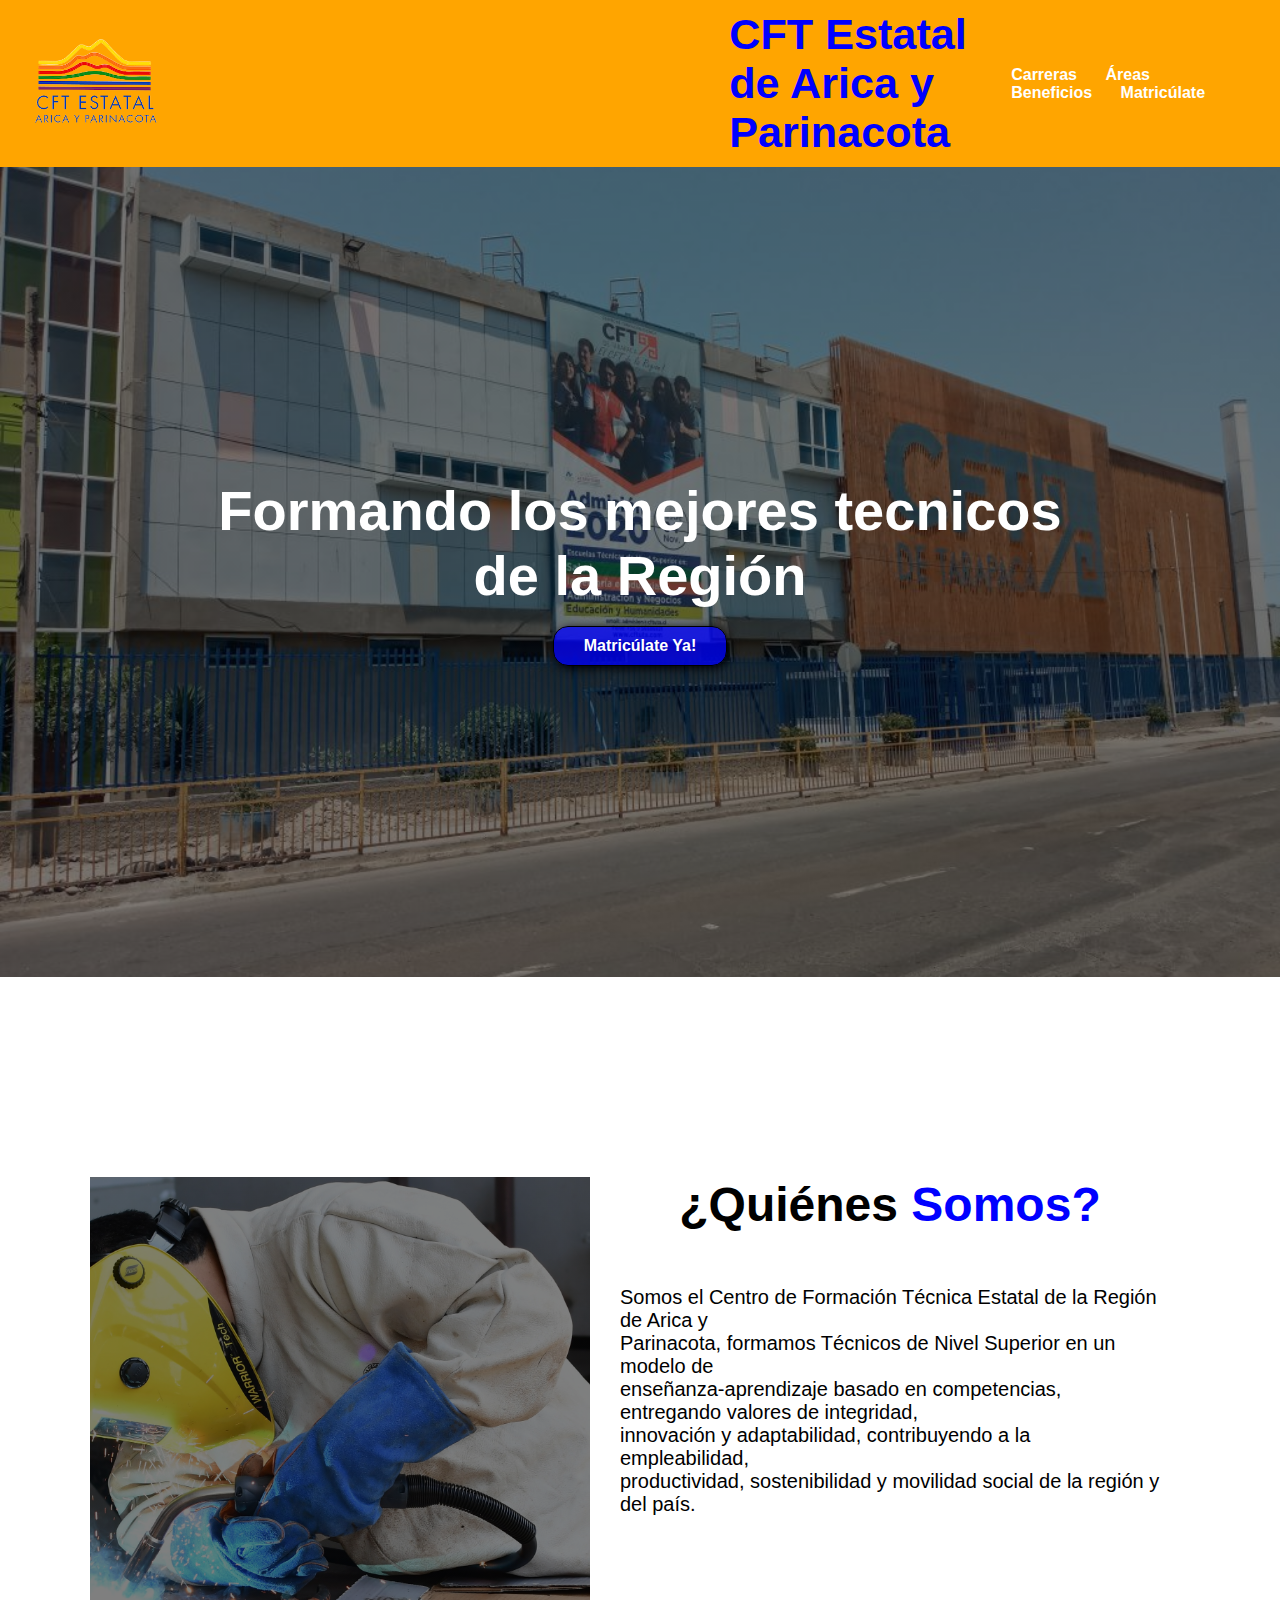
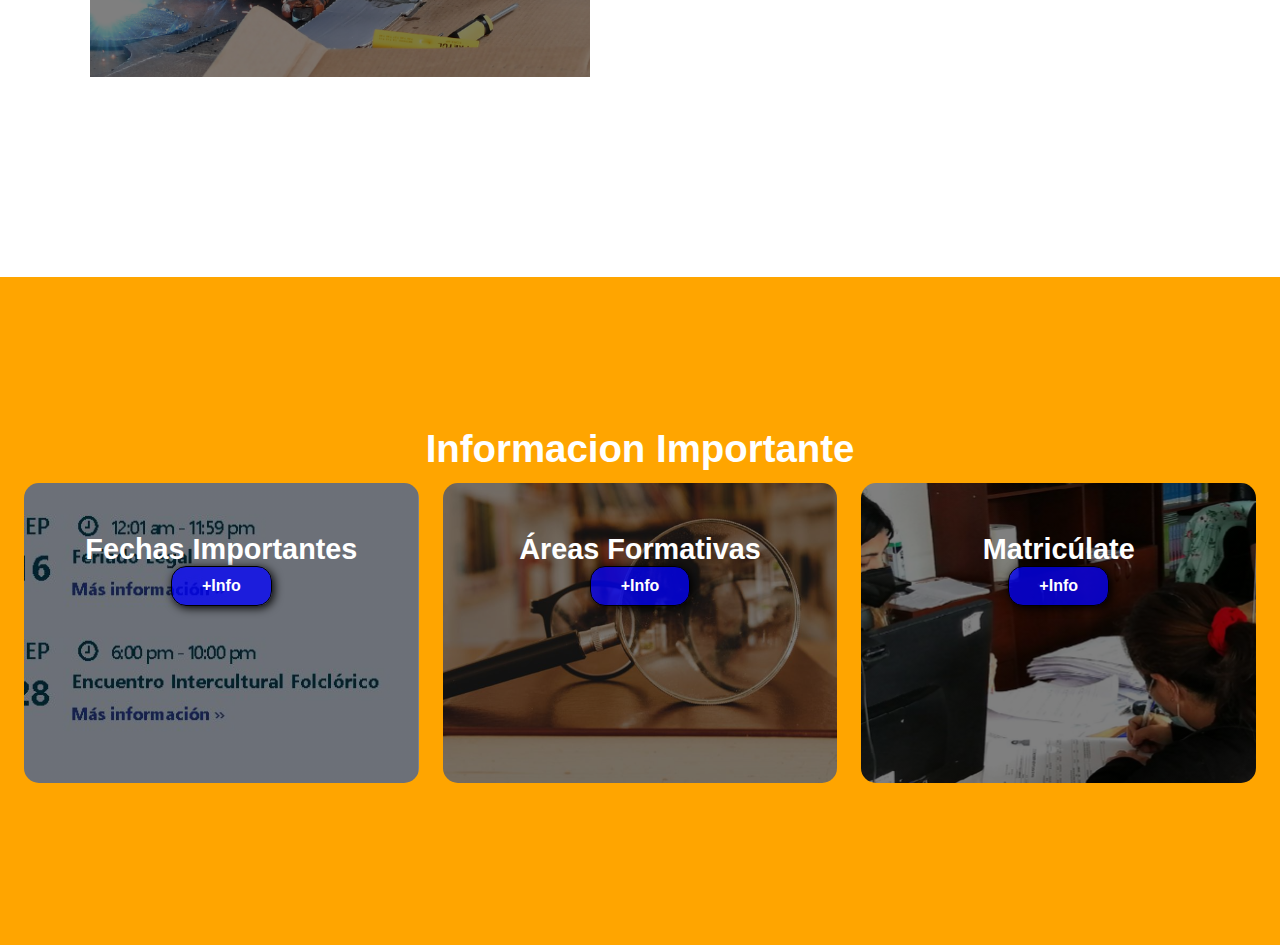
<file: cft html 2/index.html>
<!DOCTYPE html>
<html lang="en">
<head>
    <title>CFT Estatal de Arica y Parinacota</title>
    <link rel="stylesheet" href="estilo.css">
</head>
<body>
    <header>
        <div class="logo">
            <img src="logo.png" alt="logo">
            <h2 class="nombre">CFT Estatal de Arica y Parinacota</h2>
        </div>
        <nav>
            <a href="https://cftestatalaricayparinacota.cl/carreras/" target="_blank">Carreras</a>
            <a href="index3.html" target="_blank">Áreas</a>
            <a href="https://cftestatalaricayparinacota.cl/beneficios/">Beneficios</a>
            <a href="#fecha-descripcion-matricula">Matricúlate</a>
        </nav>
        </div>
    </header>


    <section id="Portada">
        <h1>Formando los mejores tecnicos<br>de la Región</h1> <br>
        <form action="index2.html">
        <button>Matricúlate Ya! </button>
        </form>
    </section>


    <section id="somos">
        <div class="container">
            <div class="container-imagen">
            </div>
            <div class="texto">
                <h5>¿Quiénes <span class=color-somos>Somos?</span></h5> <br> <br> <br>
                <p>
                    Somos el Centro de Formación Técnica Estatal de la Región de Arica y <br>
                    Parinacota, formamos Técnicos de Nivel Superior en un modelo de <br>
                    enseñanza-aprendizaje basado en competencias, entregando valores de integridad, <br>
                     innovación y adaptabilidad, contribuyendo a la empleabilidad, <br> 
                    productividad, sostenibilidad y movilidad social de la región y del país.</p>
                </div>
        </div>
    </section>
    

    <section id="fecha-descripcion-matricula"> <!--"-valores, no puede ser cambiado una vez ya hecho el diseño, pero en un nuevo html si se puede cambiar"-->
        <div class="container">
        <h3>Informacion Importante</span></h3>
        <div class="programas"> <!--encerramos las pestañas o ventanas en una clase , ya que el "container no se encuentra solamente ahi"-->
        <div class="ventanas">
            <h4>Fechas Importantes</h4>
            <p></p>
            <button>+Info</button>
        </div>
        <div class="ventanas">
            <h4>Áreas Formativas</h4>
            <p>La oferta académica del CFT Estatal de Arica y Parinacota está organizada en cuatro Áreas Formativas, <br>
                cada una de las cuales incorpora carreras que cubren un amplio abanico de actividades generadoras de bienes y servicios. <br>
                Todas ellas están alineadas con la Estrategia Regional de Desarrollo y las reales necesidades de los sectores económicos público y privado de la región, <br>                lo que les asegura altos niveles de empleabilidad. Conócelas aquí.</p>
            <button>+Info</button>
        </div>
        <div class="ventanas">
            <h4>Matricúlate</h4>
            <p>Si eres estudiante, en este espacio encontrarás toda la información <br>
                y documentación necesaria, para un buen desempeño de tu vida académica.</p>
            <form action="index2.html">
            <button>+Info</button>
            </form>
        </div>
        </div>
    </section>


</body>
</html>
</file>
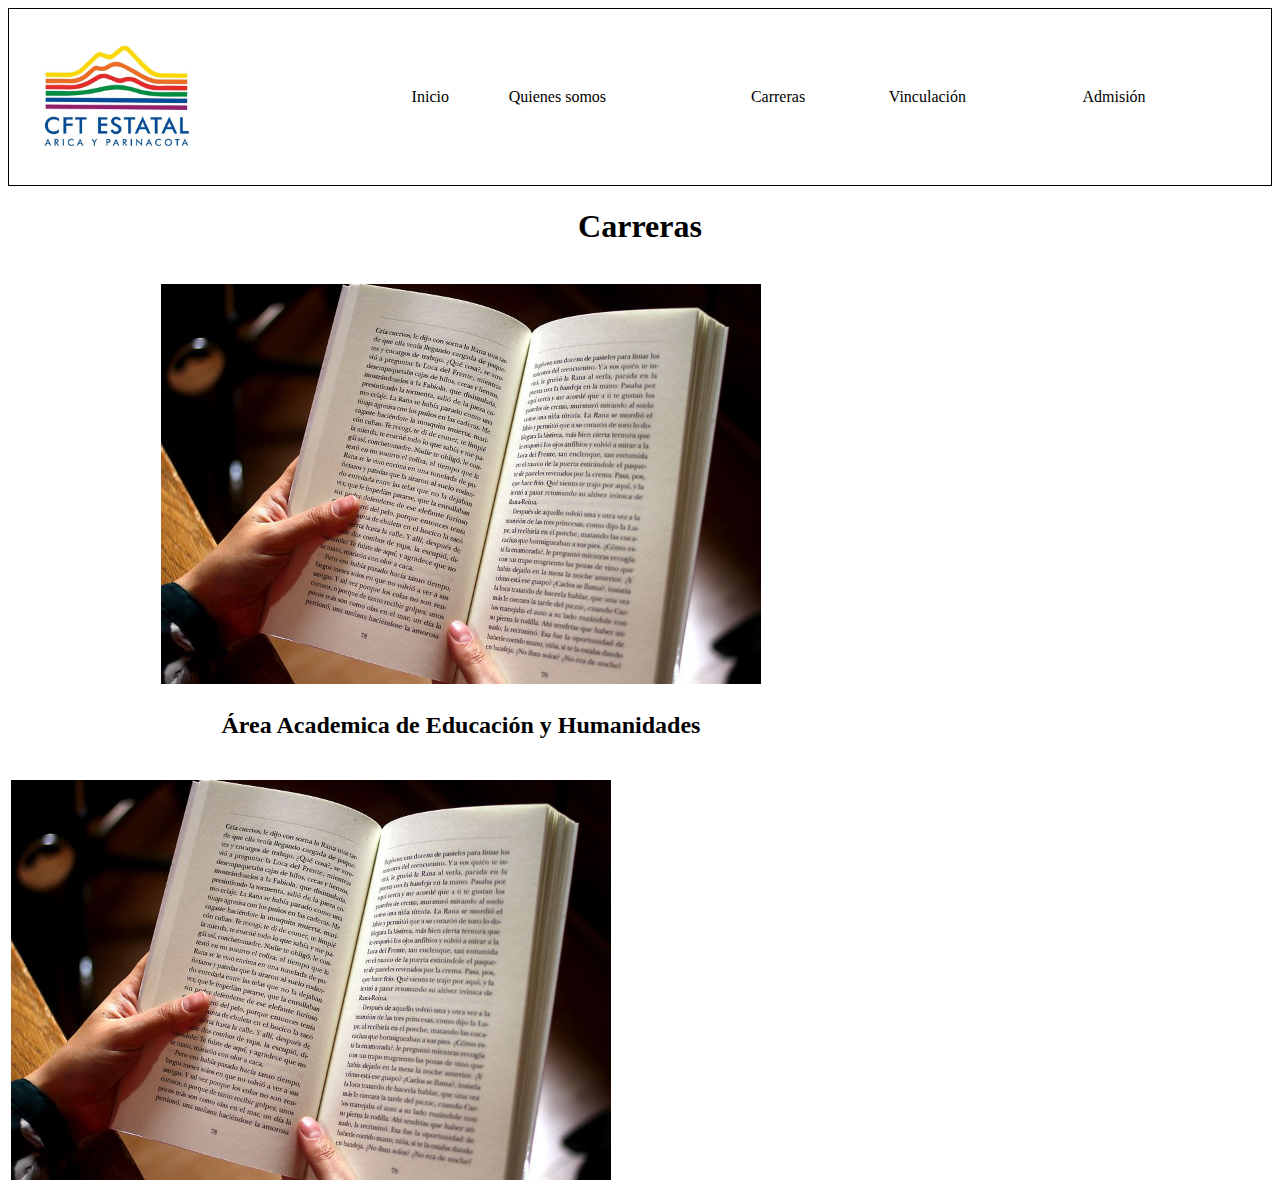
<file: Laboratorio 1/index.html>
<!DOCTYPE html>
<html lang="en">
<head>
    <title>Document</title>
    <link rel="stylesheet" href="assets/estilo.css">
</head>
<body>
    <table class="encabezado">
        <td id="imagen"><img src="assets/logo.jpg" alt="" width="150px"></td>
        <td>Inicio</td>
        <td>Quienes somos</td>
        <td>Carreras</td>
        <td>Vinculación</td>
        <td>Admisión</td>
    </table>
    <h1>Carreras</h1>
    <table class="centro">
        <tr>
        <td> <img src="assets/imagen1.jpg" alt="" width="600px" ></td> 
        </tr>
        <tr>
            <td>
                <h2>Área Academica de Educación y Humanidades</h2>
            </td>
        </tr>
    </table>
        <table class="centro2">
        <tr>
            <td> <img src="assets/imagen1.jpg" alt="" width="600px"></td>
        </tr>
    </table>
</body>
</html>
</file>
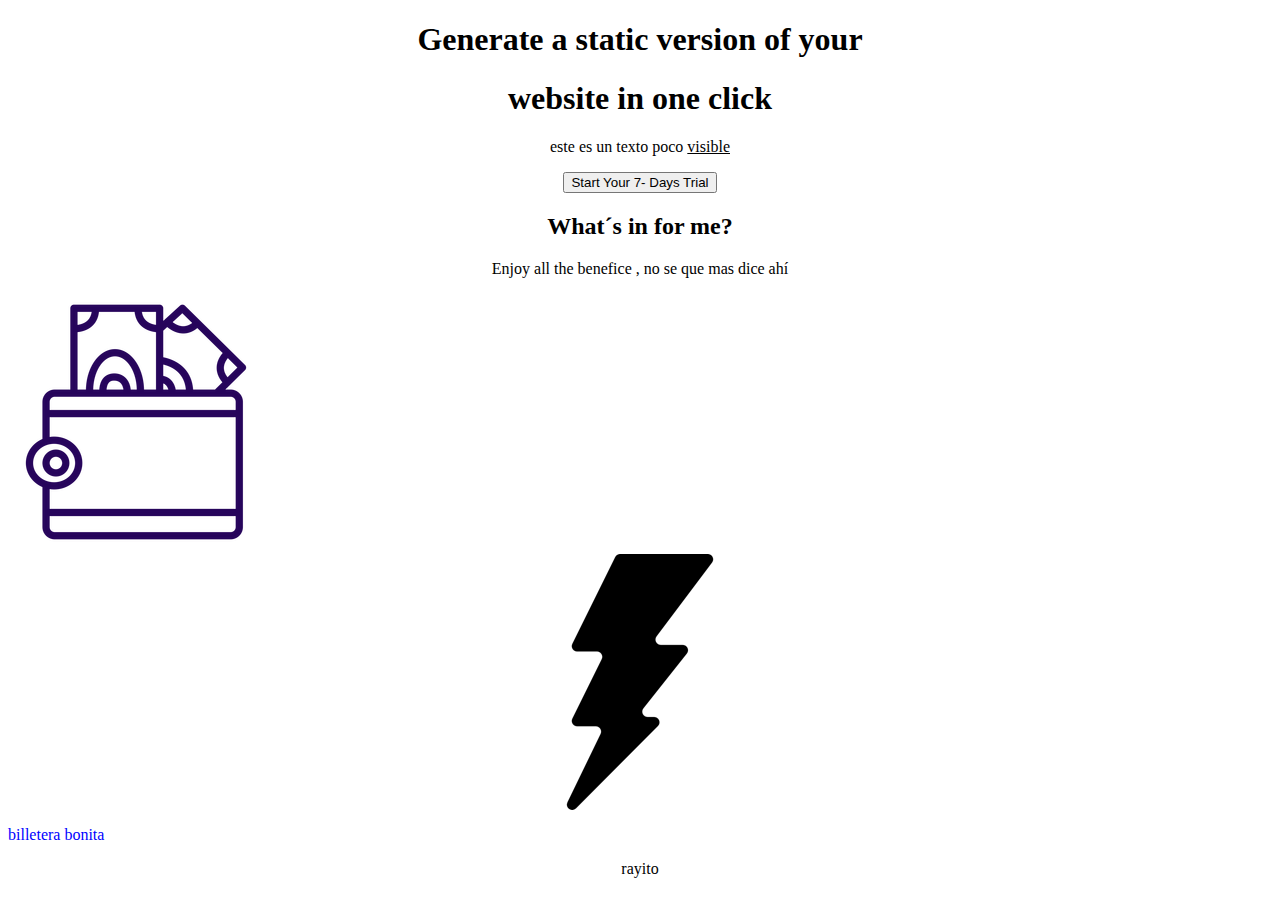
<file: index2.html>
<!DOCTYPE html>
<html lang="en">
<head>
    <style>
        p{
            color: blue;
        }
    </style>
    <meta charset="UTF-8">
    <meta http-equiv="X-UA-Compatible" content="IE=edge">
    <meta name="viewport" content="width=device-width, initial-scale=1.0">
    <title>Document</title>
</head>
<body>
    <h1><center>Generate a static version of your</center></h1>
    <h1><center>website in one click</center></h1>
    <p><center>este es un texto poco <u>visible</u></center></p>
    <center>
        <button>Start Your 7- Days Trial</button>
    </center>
    <h2><center>What´s in for me?</center></h2>
    <p><center>Enjoy all the benefice , no se que mas dice ahí</center></p>
    <img src="1.png" alt=""> <center><img src="2.png" align="center"/></center>
    <p>billetera bonita</p>
    <p><center>rayito</center></p>

</body>
</html>
</file>
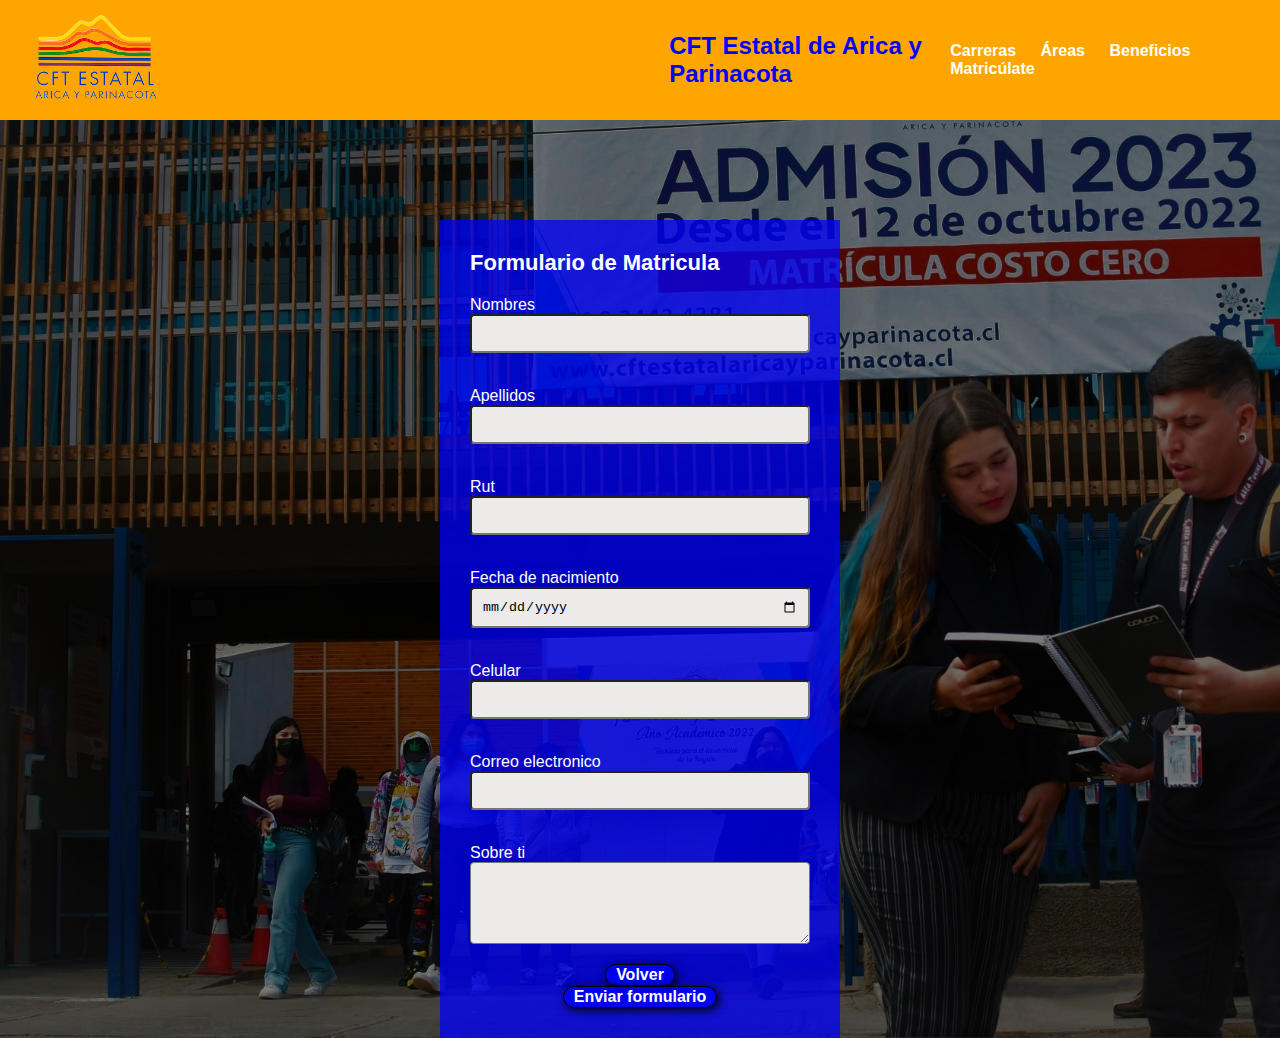
<file: cft html 2/index2.html>
<!DOCTYPE html>
<html lang="en">
<head>
    <title>Matricula</title>
    <link rel="stylesheet" href="estilo2.css">
</head>
<body>
    <header>
        <div class="logo">
            <img src="logo.png" alt="logo">
            <h2 class="nombre">CFT Estatal de Arica y Parinacota</h2>
        </div>
        <nav>
            <a href="https://cftestatalaricayparinacota.cl/carreras/" target="_blank">Carreras</a>
            <a href="index3.html" target="_blank">Áreas</a>
            <a href="https://cftestatalaricayparinacota.cl/beneficios/">Beneficios</a>
            <a href="#fecha-descripcion-matricula">Matricúlate</a>
        </nav>
    </header>

        <section id="formulario">
            <div class="formulario">
                <h4>Formulario de Matricula</h4>
                <label for="Nombres">Nombres</label>
                <input class="control" type="text" id="nombres"  name="nombres" size="40"><br><br>
                <label for="lname">Apellidos</label>
                <input class="control" type="text" id="Apellidos" name="Apellidos" size="40"><br><br>
                <label for="Rut">Rut</label>
                <input class="control" type="text" id="Rut"  name="Rut" size="30"><br><br>
                <label for="Fecha">Fecha de nacimiento</label>
                <input class="control" type="date" id="fecha de nacimiento"  name="fecha de nacimiento size="31"><br><br>
                <label for="Celular">Celular</label>
                <input class="control" type="text" id="Celular" name="Celular" size="39"><br><br>
                <label for="Nombres">Correo electronico</label>
                <input class="control" type="text" id="Correo"  name="Correo" size="33"><br><br>
                <label for="Sobre ti">Sobre ti</label>
                <textarea class="control" id="sobretiid" name="sobre ti" rows="4" cols="40"></textarea>
                <a href="index.html">
                <center><input class="boton" type="submit"value="Volver"></center></a>
                <center><input class="boton" type="submit"value="Enviar formulario"></center>
                
            </div>
        </section>
</body>
</html>
</file>
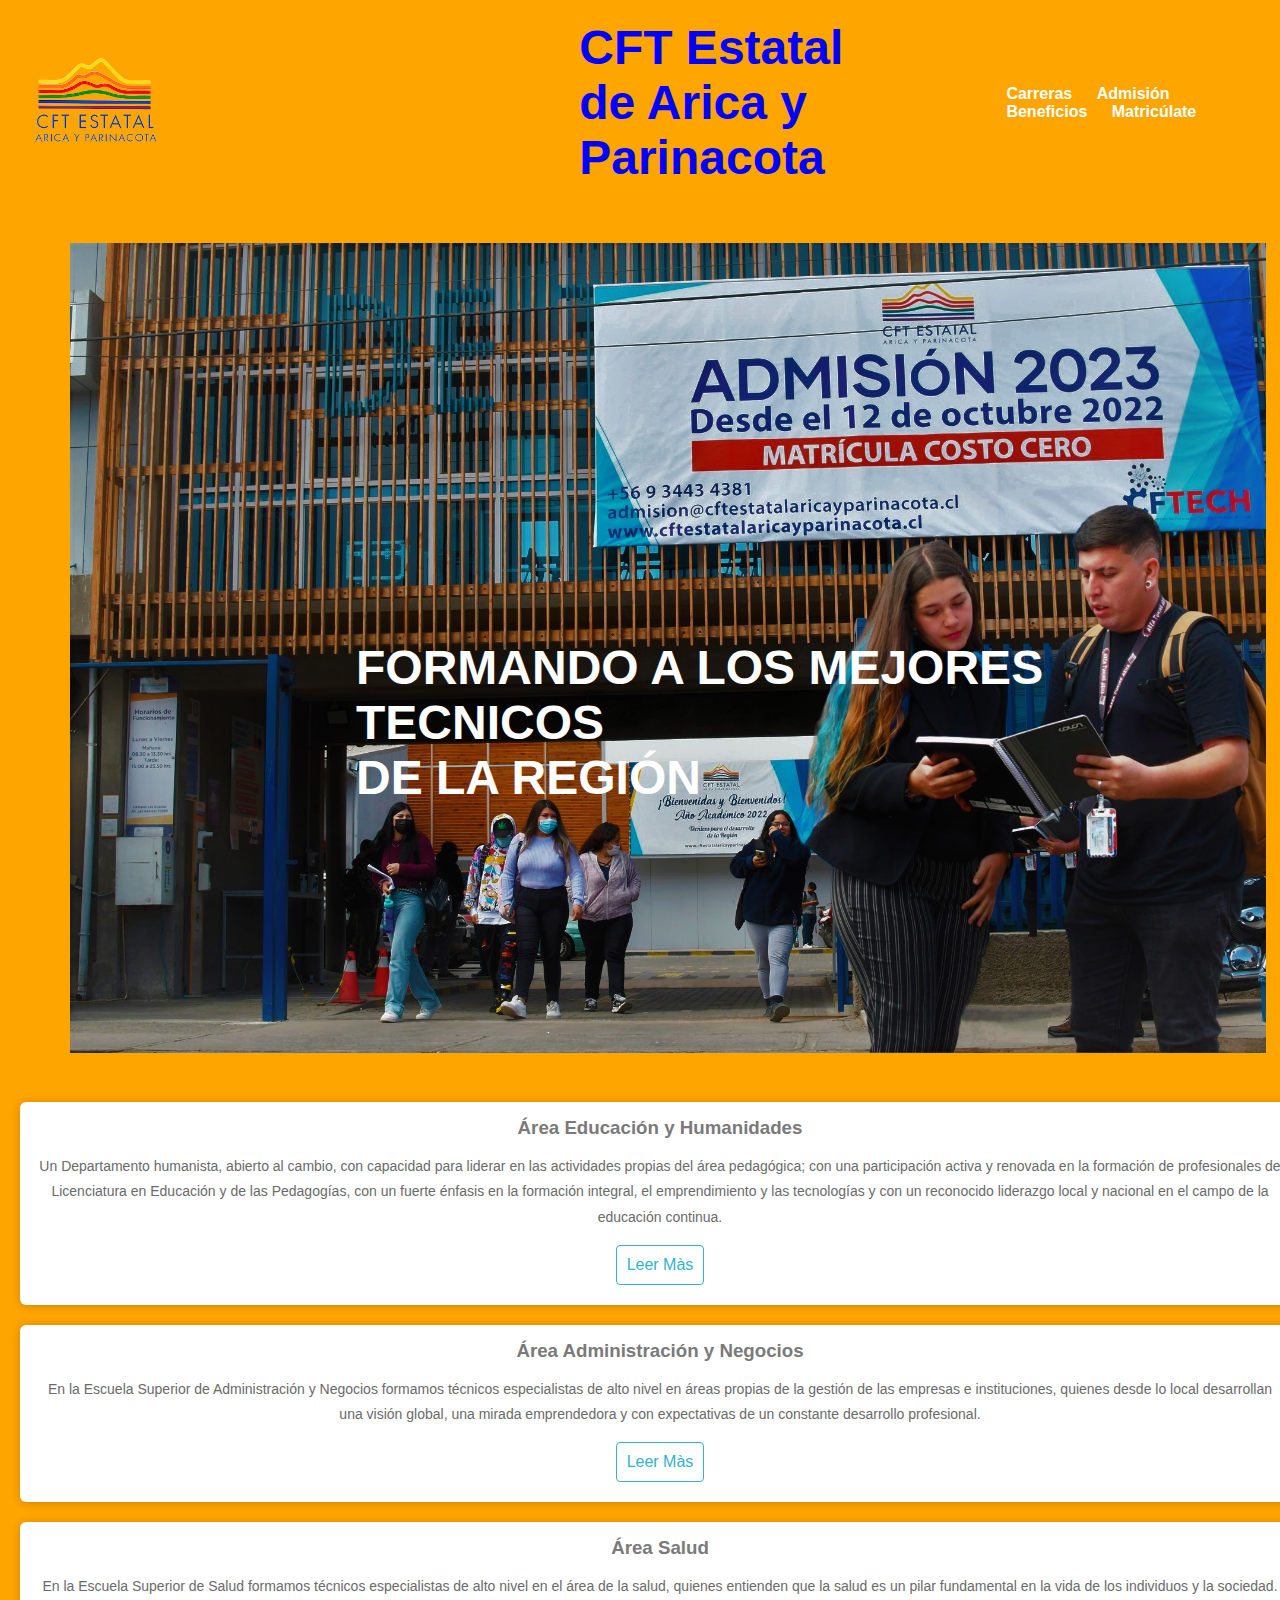
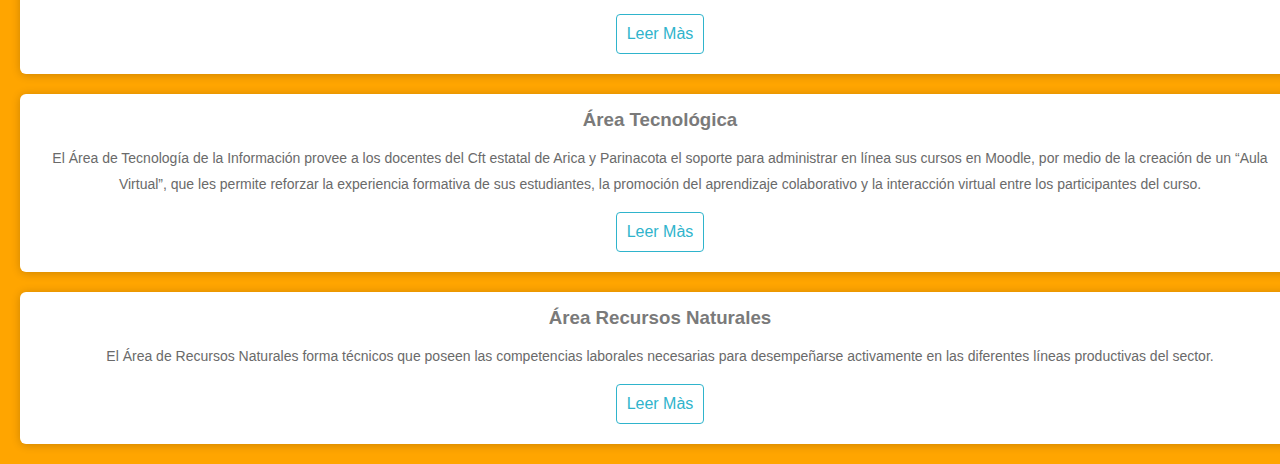
<file: cft html 2/index3.html>
<!DOCTYPE html>
<html lang="en">
<head>
    <title>CFT Estatal de Arica y Parinacota</title>
    <link rel="stylesheet" href="estilo3.css">
</head>
<body>
    <header>
        <div class="logo">
            <img src="logo.png" alt="logo">
            <h2 class="nombre">CFT Estatal de Arica y Parinacota</h2>
        </div>
        <nav>
            <a href="#Areas" target="_blank">Carreras</a>
            <a href="https://cftestatalaricayparinacota.cl/admision-2/" target="_blank">Admisión</a>
            <a href="https://cftestatalaricayparinacota.cl/beneficios/">Beneficios</a>
            <a href="#fecha-descripcion-matricula">Matricúlate</a>
        </nav>
        </div>
    </header>

    <div class="slider">
        <h2>FORMANDO A LOS MEJORES TECNICOS <br>DE LA REGIÓN</h2><br>
        <ul>
            <li><img src="slider1.jpg" alt=""></li>
            <li><img src="slider2.jpg" alt=""></li>
            <li><img src="slider3.jpg" alt=""></li>
            <li><img src="slider5.jpg" alt=""></li>         
        </ul>
    </div>
    <section id="Areas">
    <div class="container">
        <div class="card">
            <div class="contenido-card">
                <h3>Área Educación y Humanidades</h3>
                <p>Un Departamento humanista, abierto al cambio, con capacidad para liderar en las actividades propias del área pedagógica; con una participación activa y renovada en la formación de profesionales de Licenciatura en Educación y de las Pedagogías, con un fuerte énfasis en la formación integral, el emprendimiento y las tecnologías y con un reconocido liderazgo local y nacional en el campo de la educación continua.</p>
                <a href="https://cftestatalaricayparinacota.cl/carreras/">Leer Màs</a>
            </div>
        </div>
    </div>
    <div class="card">
        <div class="contenido-card">
            <h3>Área Administración y Negocios</h3>
            <p>En la Escuela Superior de Administración y Negocios formamos técnicos especialistas de alto nivel en áreas propias de la gestión de las empresas e instituciones, quienes desde lo local desarrollan una visión global, una mirada emprendedora y con expectativas de un constante desarrollo profesional.</p>
            <a href="https://cftestatalaricayparinacota.cl/carreras/">Leer Màs</a>
        </div>
    </div>
    <div class="card">
        <div class="contenido-card">
            <h3>Área Salud</h3>
            <p>En la Escuela Superior de Salud formamos técnicos especialistas de alto nivel en el área de la salud, quienes entienden que la salud es un pilar fundamental en la vida de los individuos y la sociedad.</p>
            <a href="https://cftestatalaricayparinacota.cl/carreras/">Leer Màs</a>
        </div>
    </div>
    
    <div class="card">
        <div class="contenido-card">
            <h3>Área Tecnológica</h3>
            <p>El Área de Tecnología de la Información provee a los docentes del Cft estatal de Arica y Parinacota el soporte para administrar en línea sus cursos en Moodle, por medio de la creación de un “Aula Virtual”, que les permite reforzar la experiencia formativa de sus estudiantes, la promoción del aprendizaje colaborativo y la interacción virtual entre los participantes del curso.</p>
            <a href="https://cftestatalaricayparinacota.cl/carreras/">Leer Màs</a>
        </div>
    </div>

    <div class="card">
        <div class="contenido-card">
            <h3>Área Recursos Naturales</h3>
            <p>El Área de Recursos Naturales forma técnicos que poseen las competencias laborales necesarias para desempeñarse activamente en las diferentes líneas productivas del sector.</p>
            <a href="https://cftestatalaricayparinacota.cl/carreras/">Leer Màs</a>
        </div>
    </div>
    </section>
</body>
</html>
</file>
<file: cft html 2/estilo.css>
*{
    box-sizing: border-box;
    margin: 0;
    padding: 0;
}

html{
    scroll-behavior: smooth;
}

body{
    font-family:sans-serif;
}


h1{ font-size: 3.5em;}
h2{ font-size: 2.7em;}
h3{ font-size: 2.4em;}
h4{ font-size: 1.8em;}
h5{ font-size: 3em;}
p{ font-size: 1.25em;}
ul{ list-style: none;}
li{ font-size: 1.2em;}


.nombre {
    color: blue;
}

.container{
    max-width: 1400px;
    margin: auto;
}


header{
    display: flex;
    min-height: 50px;
    background-color:orange;
    justify-content: space-between;
    align-items: center;
    padding: 10px;
}

.logo {
    display: flex;
    align-items: center ;
}



.logo img{
    height: 100px;
    margin-right: 550px;
}


nav a{
    font-weight: 600;
    padding: 10px;
}

header a{
    padding: 5px 12px;
    text-decoration: none;
    font-weight: bold;
    color: white;
}

nav a:hover{
    color: black;
}


#Portada{
    display: flex;
    align-items: center;
    justify-content: center;
    text-align: center;
    flex-direction: column; /* Direccion de las cosas */
    height: 90vh; /* Altura */
    color: white;
    background-image: linear-gradient(  /* ponerle filtro a la imagen medio oscuro */
        0deg, /* ponerle filtro a la imagen medio oscuro */
        rgba(0,0,0,0.5), /* ponerle filtro a la imagen medio oscuro */
        rgba(0,0,0,0.5)   /* ponerle filtro a la imagen medio oscuro */
    )
   ,url(slider4.jpg);
   background-repeat: no-repeat;
    background-size: cover;
    background-position: center center; /*para centrar siempre la imagen*/
}


#somos .container{
    text-align: center;
    padding: 200px 12px; /* primer px es la separacion de arriba y abajo y el segundo px es la separacion de los bordes*/
}



#somos .container{
    display: flex; /*poner las cosas un lado a la otra*/
    justify-content: center;
    
}

#somos .texto{
    width: 50%;
    text-align: initial;
    max-width: 600px;
    padding: 0px 30px;
    display: flex;
    flex-direction: column;
    align-items: center;
}

.color-somos{
    color: blue;
}



#somos .container-imagen{
    background-image: linear-gradient(
    0deg,
    rgba(0,0,0,0.5),
    rgba(0,0,0,0.5)
),url(somos.jpg);
background-size: cover;
background-position: center;
width: 500px;
height: 500px;
}

#fecha-descripcion-matricula .programas{
display: flex;
justify-content: center;
}







#fecha-descripcion-matricula{
    background-color:orange;
    color: white;
}


#fecha-descripcion-matricula .container{
    text-align: center;
    padding: 150px 12px;
}


#fecha-descripcion-matricula p{
    display: none;
}


#fecha-descripcion-matricula .ventanas{
    background-size: cover;
    background-position: center center;
    padding: 50px;
    margin: 12px;
    border-radius: 15px;
}


.ventanas:first-child{
    background-image: linear-gradient(  /* ponerle filtro a la imagen medio oscuro */
        0deg, /* ponerle filtro a la imagen medio oscuro */
        rgba(0,0,0,0.5), /* ponerle filtro a la imagen medio oscuro */
        rgba(0,0,0,0.5)   /* ponerle filtro a la imagen medio oscuro */
    )
   ,url(fechas.JPG);
   width: 400px;
   height: 300px;
}

.ventanas:nth-child(2){
    background-image: linear-gradient(  /* ponerle filtro a la imagen medio oscuro */
        0deg, /* ponerle filtro a la imagen medio oscuro */
        rgba(0,0,0,0.5), /* ponerle filtro a la imagen medio oscuro */
        rgba(0,0,0,0.5)   /* ponerle filtro a la imagen medio oscuro */
    )
   ,url(area.JPG);
   width: 400px;
   height: 300px;
}

.ventanas:nth-child(3){
    background-image: linear-gradient(  /* ponerle filtro a la imagen medio oscuro */
    0deg, /* ponerle filtro a la imagen medio oscuro */
    rgba(0,0,0,0.5), /* ponerle filtro a la imagen medio oscuro */
    rgba(0,0,0,0.5)   /* ponerle filtro a la imagen medio oscuro */
),url(matricula.JPG);
    width: 400px;
    height: 300px;
}










button{
    font-size: 1em;
    font-weight: bold;
    padding: 10px 30px;
    border-radius: 15px;
    border: 1px solid rgb(0,0,0,5);
    box-shadow: 2px 2px 10px rgb(0,0,0,5);  /*Sombras del boton. color de las letras , y el color de fondo del boton*/
    color: white;
    background-color: rgba(0, 0, 255, 0.74);
}
button:hover{ /*Color que se produce al pasar el cursor por el boton*/
    background-color: rgb(57, 73, 255);
}
</file>
<file: Laboratorio 1/assets/estilo.css>
.encabezado{
    border: 1px solid;
    width: 100%;
    padding: 30px;
    justify-content: space-between;

}

h1{
    text-align: center;
}



.centro{
    text-align: center;
    padding: 15px 150px;
    display: flex;
    flex-direction: column;
    
}
</file>
<file: cft html 2/estilo2.css>
*{
    margin: 0;
    padding: 0;
    box-sizing: border-box;
}



body{
    font-family: sans-serif;
    margin: 0;
        background-image: linear-gradient(
        0deg,
        rgba(0,0,0,0.5), 
        rgba(0,0,0,0.5)   
    )
   ,url(slider1.jpg);
   background-repeat: no-repeat;
    background-size: cover;
    background-position: center center;
}

a{
    text-decoration: none;
    color: white;
}

h2{
    color: blue;
    
}
header{
    display: flex;
    min-height: 50px;
    background-color:orange;
    justify-content: space-between;
    align-items: center;
    padding: 10px;

}

.logo {
    display: flex;
    align-items: center;
}

.logo img{
    height: 100px;
    margin-right: 490px;
}

nav a{
    font-weight: 600;
    padding: 10px;
}

nav a:hover{
    color: black;
}

/*formulario*/


.formulario{
    width: 400px;
    background-color:rgba(0, 0, 255, 0.74);
    padding: 30px;
    margin: auto;
    margin-top: 100px;
    color: white;
}

.formulario h4{
    font-size: 22px;
    margin-bottom: 20px;
}

.control{
    width: 100%;
    background-color: rgb(237, 234, 234);
    padding: 10px;
    border-radius: 4px;
    margin-bottom: 16px;
}

.boton{
    font-size: 1em;
    font-weight: bold;
    padding: 1px 10px;
    border-radius: 100px;
    border: 1px solid rgb(0,0,0,5);
    box-shadow: 2px 2px 10px rgb(0,0,0,5);  /*Sombras del boton. color de las letras , y el color de fondo del boton*/
    color: white;
    background-color: rgba(0, 0, 255, 0.74);
    
}

.boton:hover{ /*Color que se produce al pasar el cursor por el boton*/
    background-color: rgb(57, 73, 255);
}

#formulario .formulario{
    justify-content: center;

}
</file>
<file: cft html 2/estilo3.css>
*{
    box-sizing: border-box;
    padding: 0%;
    margin: 0;
}


html{
    scroll-behavior: smooth;
}

body{
    font-family:sans-serif;
    background-color: orange;
}



h2{font-size: 3em;}
h2{
    color: blue;
    padding: 10px 100px;
}


header{
    display: flex;
    min-height: 50px;
    background-color:orange;
    justify-content: space-between;
    align-items: center;
    padding: 10px;

}

header a{
    padding: 100px 12px;
    text-decoration: none;
    font-weight: bold;
    color: white;
}

.logo {
    display: flex;
    align-items: center;
}

.logo img{
    height: 100px;
    margin-right: 300px;
}

nav a{
    font-weight: 600;
    padding: 10px;
}

nav a:hover{
    color: black;
}



.slider {
    width: 95%;
    margin: 0px 50px;
    overflow: hidden;
}

.slider ul{
    display: flex;
    padding: -100px;
    margin: 20px;
    width: 400%;
    animation: cambio 10s infinite alternate;
}

.slider h2{
    font-size: 3em;
    color: rgb(255, 255, 255);
    position: absolute;
    top: 70%;
    left: 20%;
}


.slider li{
    width: 100%;
    list-style: none;

}

.slider img{
    width: 100%;
    background-size: cover;
    
}

@keyframes cambio {
    0%{margin-left: 0; }
    20%{margin-left:0; }

    25%{margin-left: -100%;}
    45%{margin-left: -100%;}

    50%{margin-left: -200%;}
    70%{margin-left: -200%;}

    75%{margin-left: -300%;}
    100%{margin-left: -300%;}




}

.container-card{
	width: 100%;
	display: flex;
	max-width: 1100px;
	margin: auto;
}
.title-cards{
	width: 100%;
	max-width: 1080px;
	margin: auto;
	padding: 20px;
	margin-top: 20px;
	text-align: center;
	color: #7a7a7a;
}
.card{
	width: 100%;
	margin: 20px;
	border-radius: 6px;
	overflow: hidden;
	background:#fff;
	box-shadow: 0px 1px 10px rgba(0,0,0,0.2);
	transition: all 400ms ease-out;
	cursor: default;
}
.card:hover{
	box-shadow: 5px 5px 20px rgba(0,0,0,0.4);
	transform: translateY(-3%);
}
.card img{
	width: 100%;
	height: 210px;
}
.card .contenido-card{
	padding: 15px;
	text-align: center;
}
.card .contenido-card h3{
	margin-bottom: 15px;
	color: #7a7a7a;
}
.card .contenido-card p{
	line-height: 1.8;
	color: #6a6a6a;
	font-size: 14px;
	margin-bottom: 5px;
}
.card .contenido-card a{
	display: inline-block;
	padding: 10px;
	margin-top: 10px;
	text-decoration: none;
	color: #2fb4cc;
	border: 1px solid #2fb4cc;
	border-radius: 4px;
	transition: all 400ms ease;
	margin-bottom: 5px;
}
.card .contenido-card a:hover{
	background: #2fb4cc;
	color: #fff;
}
@media only screen and (min-width:320px) and (max-width:768px){
	.container-card{
		flex-wrap: wrap;
	}
	.card{
		margin: 15px;
	}
}
</file>
